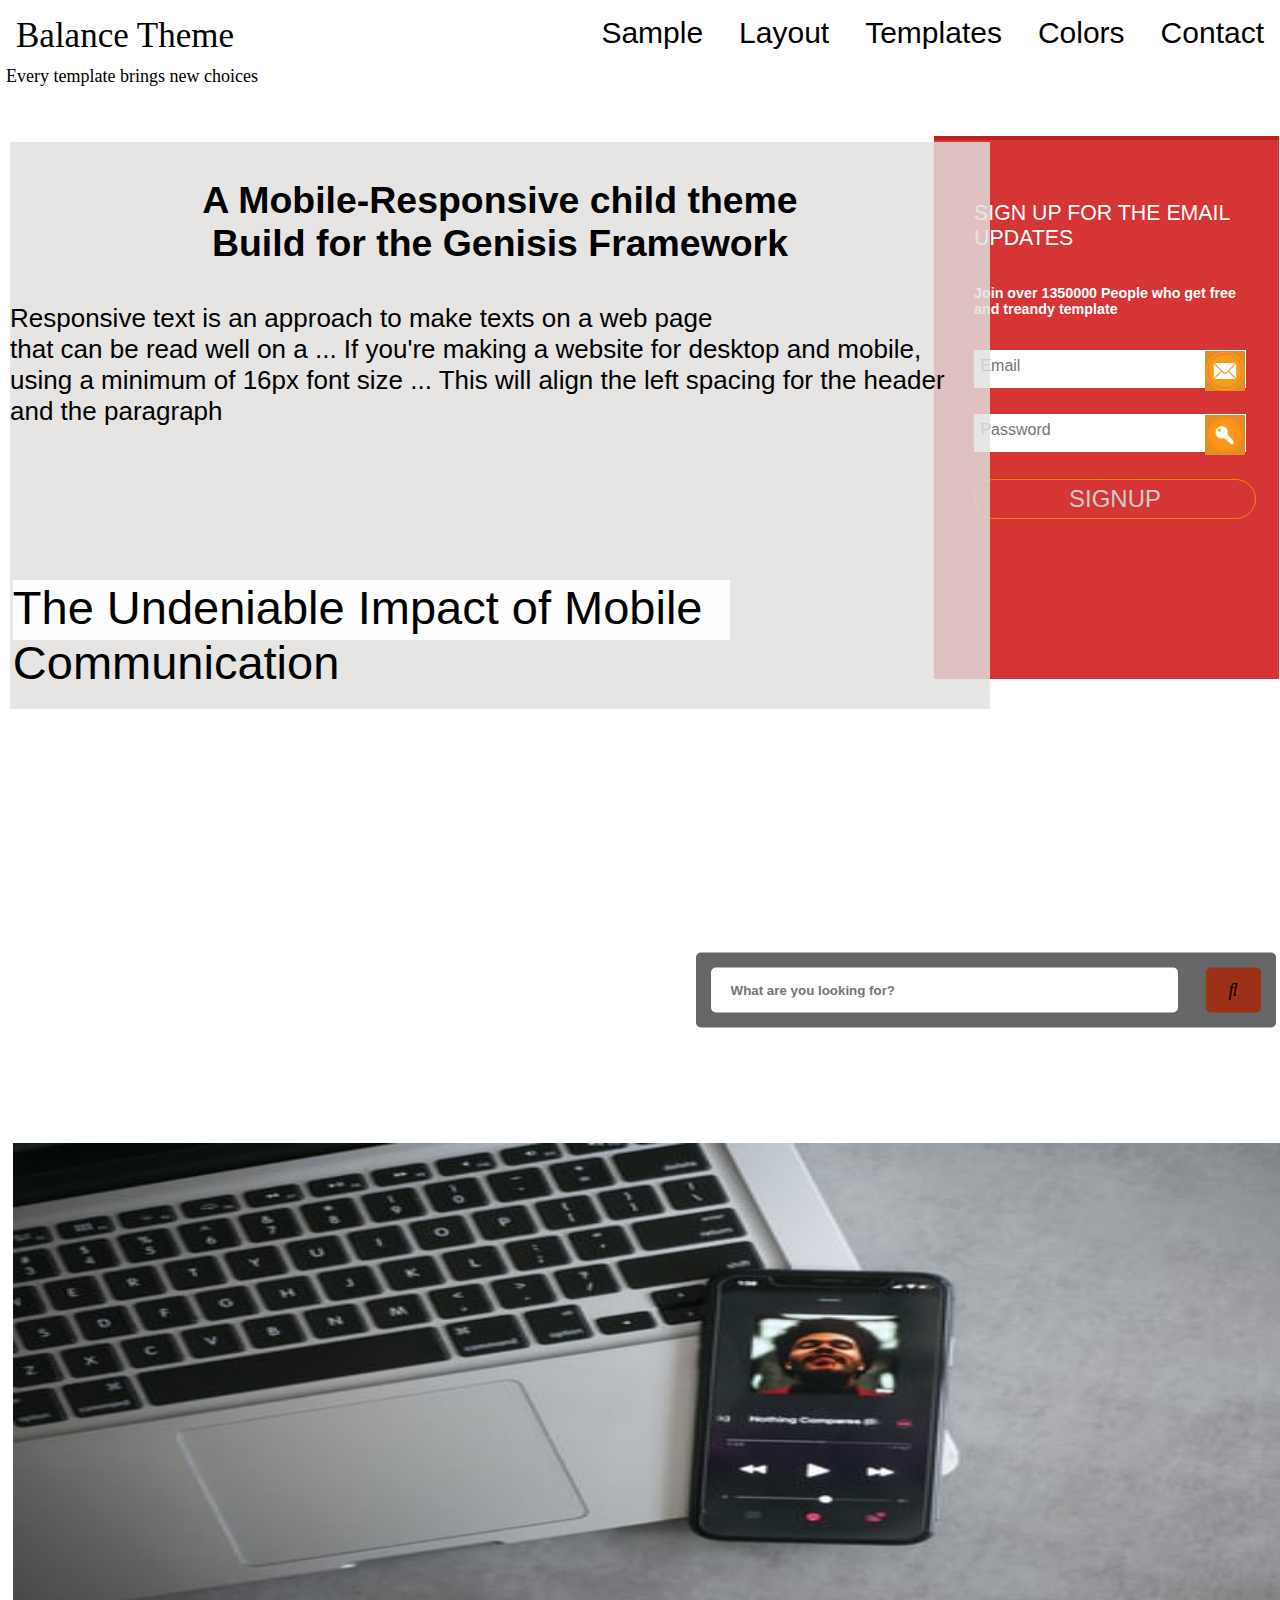
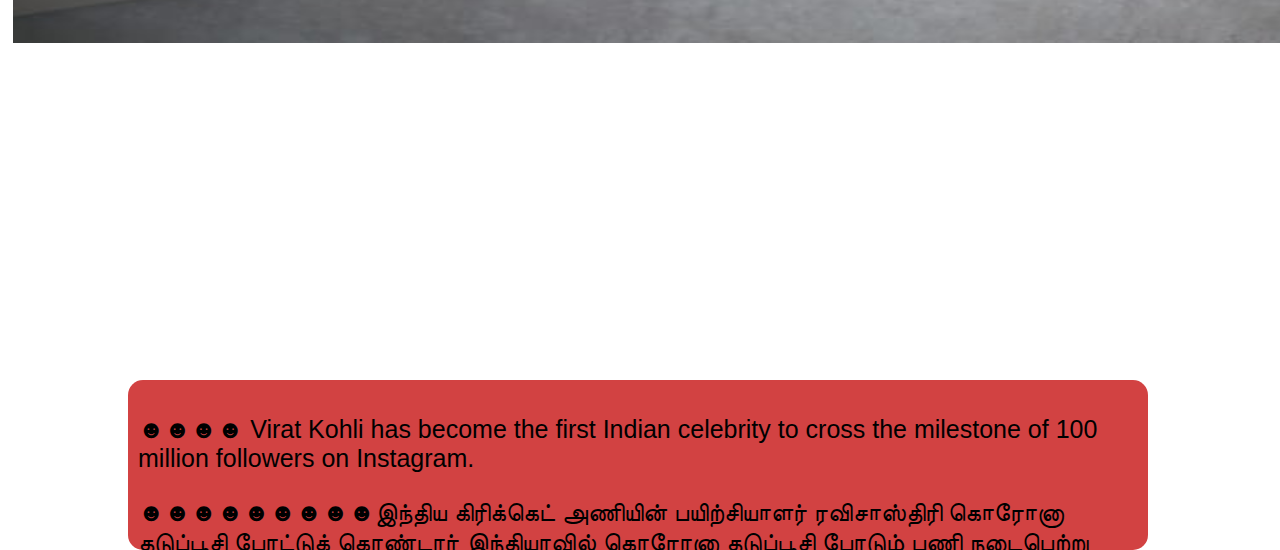
<file: index.html>
<html lang="en">
<head>
    <meta charset="UTF-8">
    <meta http-equiv="X-UA-Compatible" content="IE=edge">
    <meta name="viewport" content="width=device-width, initial-scale=1.0">
    <title>BALANCE THEME JC</title>
    <link rel="stylesheet" href="style.css">
    <link rel="stylesheet" href="https://cdnjs.cloudflare.com/ajax/libs/font-awesome/4.7.0/css/font-awesome.min.css">
</head>
<body>

      <div class="main">
          <div class="logo"> 
              <a href="">Balance Theme</a>
              <p>Every template brings new choices</p>
          </div>
          <ul>
            <li><a href=""><i class=""></i>Sample</a></li>
            <li><a href="">Layout</a></li>
            <li><a href="">Templates</a></li>
            <li><a href="https://colorhunt.co/">Colors</a></li>
            <li><a href="contact.html">Contact </a></li>
        </ul> 
          
        <div id="login_form">
			<p>SIGN UP FOR THE EMAIL UPDATES </p> <p> <h6>Join over 1350000 People who get free and treandy template</h6>   </p>
			<div class="email">
				<input id="em" type="email" name="email" placeholder="Email" maxlength="80">
				<div id="em-d">
					<img id="em-png" src="Email.png">
				</div>
			</div>
			<div class="password">
				<input id="pswd" type="password" name="password" placeholder="Password" minlength="7" maxlength="20">
				<div id="pswd-d">
					<img id="pswd-png" src="Password.png">
				</div>
			</div>
			<div class="button_class">
				<button id="lbtn" type="button">SIGNUP</button>
                
			</div>
		</div>
        <div class="content">
            <a href=""> <h3>  A Mobile-Responsive child theme <br> Build for the Genisis Framework </h3> 
                 <p> Responsive text is an approach to make texts on a web page<br> that can be 
                     read well on a ...  If you're making a website for desktop and mobile,  
                     using a minimum of 16px font size ...  This will align the left spacing 
                      for the header and the paragraph
                 </p> 
             </a>
 
        </div>
        <div class="middle">
            <a href="">The Undeniable Impact of  Mobile Communication</a>
            <img src="photo-1585700072131-f7c76261fbb6.jpg" alt="keyborad">

        </div>  
        <div class="search">
            <input type="text" class="input" 
            placeholder="What are you looking for?">
            <div class="searchbtn"><i class="fas fa-search"></i></div>
        </div>

        <div class="container" draggable="true" >
            <p class="cc">
               
                ☻☻☻☻ Virat Kohli has become the first Indian celebrity to cross the milestone of 100 million followers on Instagram. 
            </p> 
            <p class="cc">
                    
                ☻☻☻☻☻☻☻☻☻இந்திய கிரிக்கெட் அணியின் பயிற்சியாளர் ரவிசாஸ்திரி கொரோனா தடுப்பூசி போட்டுக் கொண்டார்
                             இந்தியாவில் கொரோனா தடுப்பூசி போடும்  பணி நடைபெற்று வருகிறது..☻☻☻ 
            </p>
            <p class="cc">
               INDRU தொடங்கும் கடைசி TEST ஆடுகளமும் சுழற்பந்து வீச்சுக்கே சாதகமாக இருக்கும் 
                இந்திய வீரர் ரஹானே பேட்டி
        
               
            </p>
       
       
                    
                       
           
    </div>
       
      </div> 
  
</body>
</html>
</file>
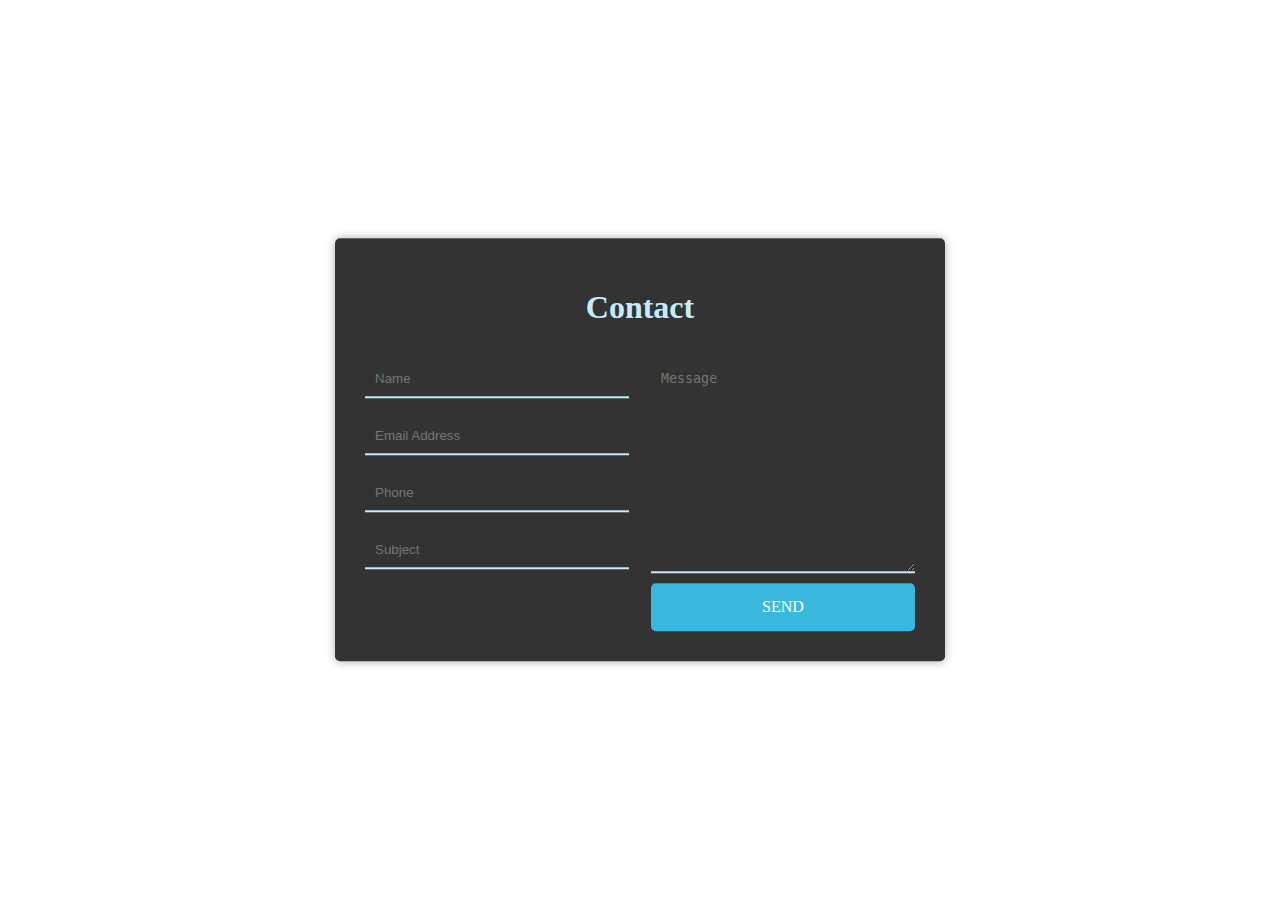
<file: contact.html>
<html lang="en">
<head>
    <meta charset="UTF-8">
    <meta http-equiv="X-UA-Compatible" content="IE=edge">
    <meta name="viewport" content="width=device-width, initial-scale=1.0">
    <title> contact</title>
    <link rel="stylesheet" href="style.css">
</head>
<body>
    <div class="wrapper">
        <div class="title">
          <h1> Contact </h1>
        </div>
        <div class="contact-form">
          <div class="input-fields">
            <input type="text" class="input" placeholder="Name">
            <input type="text" class="input" placeholder="Email Address">
            <input type="text" class="input" placeholder="Phone">
            <input type="text" class="input" placeholder="Subject">
          </div>
          <div class="msg">
            <textarea placeholder="Message"></textarea>
            <div class="btn">send</div>
          </div>
        </div>
      </div>
</body>
</html>
</file>
<file: style.css>
body{
	margin: 0%;
	padding: 0%;
}
ul{
	float: right;
	list-style-type:none;
}
ul li{
	display: inline-block;
}
ul li a {
	margin-top:50px;
	font-family:'Josefin Sans', sans-serif ;
	font-size: 30px;
	text-decoration: none;
	color: black;
	padding: 15px;
	border: 1px solid white;
	transition: 0.1s ease-in;
}
 ul li a:hover{
	 background-color: white;
	 color:tomato;
	
 }

 .logo a{
	 float:left;
	 font-size: 35px;
	 font-family:fantasy;
	 width: auto;
	 height: auto;
	 display: inline-block;
	 text-decoration: none;
	color: black;
	padding: 15px;
	border: 1px solid white;
 }
 .logo p{
	position: absolute;
	left: -45px;
	top: -3px;
     float:left;
	font-size: 18px;
	font-family:initial;
	width: auto;
	height:30px;
	display: inline-block;
	text-decoration: none;
   color: black;
   padding: 50px ;
   border: 1px solid white;
}
 

#login_form{
	background: rgba(209, 32, 32, 0.904);
	width: 265px;
	height: 51%;
	float: right;
	margin-top:5%;
	margin-right:  1px;;
	margin-left: 80%;
	padding: 40px;
	border-top: 4px solid rgb(187, 33, 33);
	font-family: 'Gill Sans', 'Gill Sans MT', Calibri, 'Trebuchet MS', sans-serif;
	font-size: 16pt;
	color: white;
}

.email, .password{
	border: 1px solid white;
	width: 270px;
	height: 36px;
	background: white;
	margin-top: 10%;
}

#em-png, #pswd-png{
	width: 40px;
	height: 40px;
}

#em, #pswd{
	margin-left: 0%;
	float: left;
	text-align: left;
	width: 230px;
	height: 30px;
	font-family: sans-serif;
	font-size: 12pt;
	padding: 2%;
	border: 0px;
	color: black;
}

#em-d,#pswd-d{
	float: left;
	width: 40px;
	background: #e28d26;
	height: 40px;
}
	
.button_class{
	margin-top: 10%;
	width: 282px;
	height: 40px;
}
#lbtn{
	outline: none;
	position: absolute;
	background: none;
	color: #ccc;
	width: 282px;
	height: 40px;
	border: 1px solid rgb(243, 134, 9);
	font-size: 18pt;
	border-radius: 20px;
	transition: .6s;
	overflow: hidden;
}
#lbtn:hover{
	background-color:rgba(10, 10, 10, 0.473);
	color:rgb(248, 0, 0);
}


.content a{
	background-color: rgba(226, 222, 222, 0.829);
	font-size: 32px;
	font-family: 'Josefin Sans', sans-serif; 
	width: 980px;
	height: 63%;
	display: inline-block;
	text-decoration: none;
	text-align:center;
   color: black;
   position: absolute;
	left: 10px;
	top: 142px;
}
.content a p{
	text-align: start;
	font-size: 26px;
	font-family: 'Josefin Sans', sans-serif;

}


.middle a{
	background-color: rgba(255, 255, 255, 0.897);
	font-size: 47px;
	font-family: 'Josefin Sans', sans-serif;
    font-family: 'Orbitron', sans-serif;
	width: 717px;
	height: 60px;
	display: inline-block;
	text-decoration: none;
   color: black;
 
   position: absolute;
   left:1%;
	top: 580px;
}
.middle img{
	width: 100%;
	height: 500px;;
    position: absolute;
	image-resolution:1080px 720px;
	left: 1%;
	top: 127%;

}
.rt { width: 465px;
	float: right;
	margin-top:  200px;;
	margin-right:1px;;
	margin-left: 80%;
}
.rt img{margin-top: 100px;
	margin-right: -560px;
	opacity: 80%;

	}

	.wrapper{
		position: absolute;
		top: 50%;
		left: 50%;
		transform: translate(-50%, -50%);
		width: 100%;
		max-width: 550px;
		background: rgba(0,0,0,0.8);
		padding: 30px;
		border-radius: 5px;
		box-shadow: 0 0 10px rgba(0,0,0,0.3);
	  }
	  
	  .wrapper .title h1{
		color: #c5ecfd;
		text-align: center;
		margin-bottom: 25px;
	  }
	  
	  .contact-form{
		display: flex;
	  }
	  
	  .input-fields{
		display: flex;
		flex-direction: column;
		margin-right: 4%;
	  }
	  
	  .input-fields,
	  .msg{
		width: 48%;
	  }
	  
	  .input-fields .input,
	  .msg textarea{
		margin: 10px 0;
		background: transparent;
		border: 0px;
		border-bottom: 2px solid #c5ecfd;
		padding: 10px;
		color: #c5ecfd;
		width: 100%;
	  }
	  
	  .msg textarea{
		height: 212px;
	  }
	  
	  .btn {
		background: #39b7dd;
		text-align: center;
		padding: 15px;
		border-radius: 5px;
		color: #fff;
		cursor: pointer;
		text-transform: uppercase;
	}
	

	.search{
		position: absolute;
		top: 110%;
		left: 77%;
		transform: translate(-50%, -50%);
		background: rgba(0, 0, 0,0.6);
		max-width: 550px;
		width: 100%;
		padding: 15px;
		display: flex;
		justify-content: space-between;
		border-radius: 5px;
	}
	
	.search .input {
		width: 85%;
		padding: 15px 20px;
		border: none;
		border-radius: 5px;
		font-weight: bold;
	}
	
	.searchbtn {
		background: #a5290adc;
		width: 10%;
		border-radius: 5px;
		position: relative;
		cursor: pointer;
	}
	
	.searchbtn .fas{
		position: absolute;
		top: 50%;
		left: 50%;
		transform: translate(-50%, -50%);
		font-size: 18px;
	}

	.container{
		/* margin-top: 10%;
		 margin-left: 48%;  */  
		 position: absolute;
		 color: rgb(0, 0, 0);
		top: 220%;
		left: 10%;    
		 background: #c50909c4;;
		 overflow:hidden;
		 float: right;
		 width:1000px;
		 height:150;
		 padding: 10px;
		 border:rgb(243, 134, 9)3px solid gray;
		 border-radius: 15px;
	 }
	 .cc{
		 font-family: 'Josefin Sans', sans-serif;
		 font-size: 25px;
		 font width: 5px;
		 animation-name: ToBeAnimate;
		 animation-direction: normal;
		 animation-duration: 30s;
		 animation-iteration-count: infinite;
		 animation-timing-function: linear;
		 position: relative;
		 left:0px;
	 
	 }
	 @keyframes ToBeAnimate{
    
		0%	{ top: 0px;  }
		33%	{ top: -100px; }
		66%	{ top: -195px; }
		100%{ top: 0px;  }
			
	}
</file>
